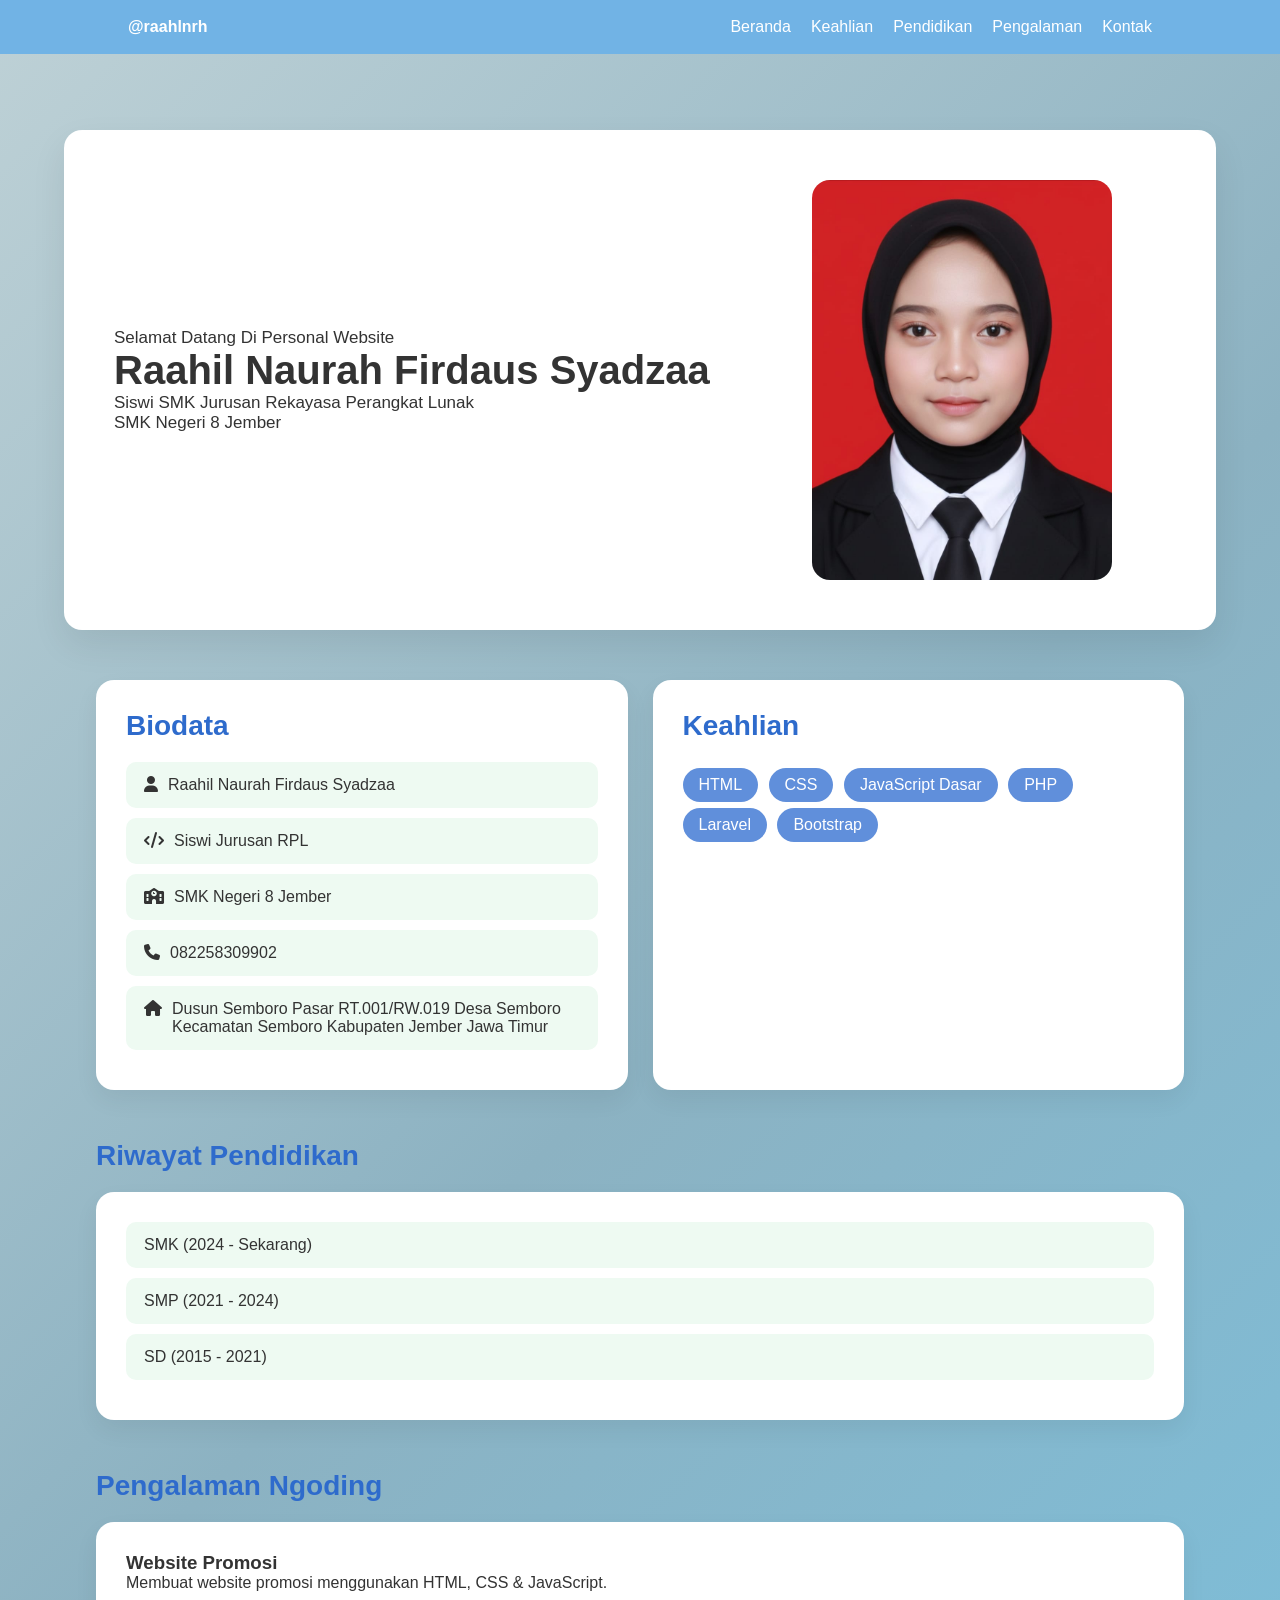
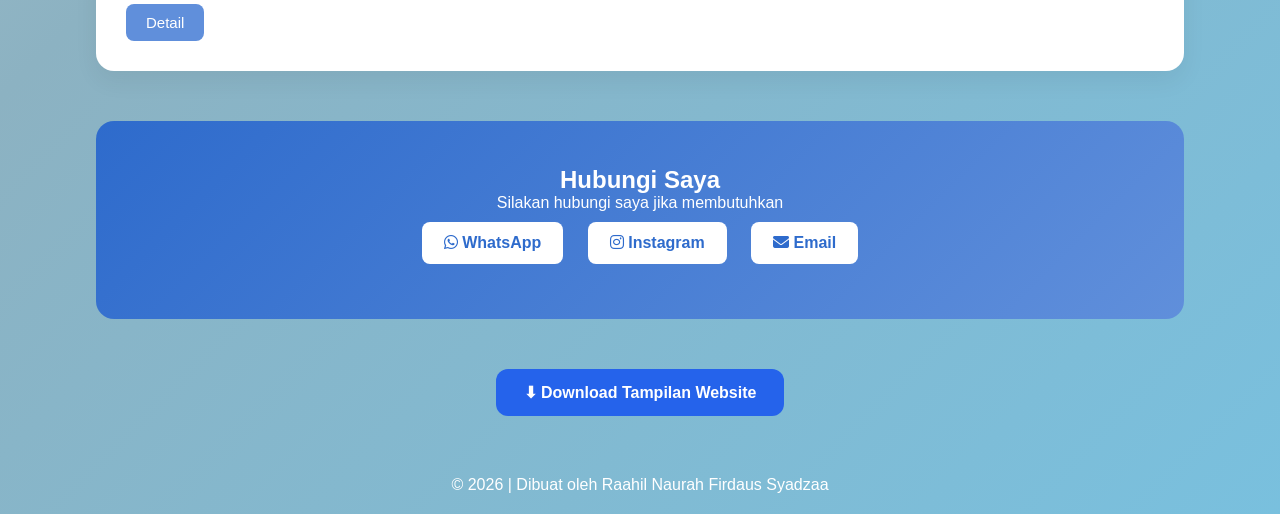
<file: index.html>
<!DOCTYPE html>
<html lang="id">
<head>
    <meta charset="UTF-8">
    <title>CV & Portofolio | RaahilNaurah</title>
    <meta name="viewport" content="width=device-width, initial-scale=1.0">

    <!-- ICON -->
    <link rel="stylesheet" href="https://cdnjs.cloudflare.com/ajax/libs/font-awesome/6.5.0/css/all.min.css">

    <!-- CSS -->
    <link rel="stylesheet" href="style.css">
</head>
<body>

<!-- NAVBAR -->
<nav>
    <strong>@raahlnrh</strong>

    <div class="menu-toggle" id="menuToggle">
        <i class="fas fa-bars"></i>
    </div>

    <div class="nav-links" id="navLinks">
        <a href="#">Beranda</a>
        <a href="#keahlian">Keahlian</a>
        <a href="#pendidikan">Pendidikan</a>
        <a href="#pengalaman">Pengalaman</a>
        <a href="#kontak">Kontak</a>
    </div>
</nav>

<!-- HERO -->
<div class="hero">
    <div>
        <p>Selamat Datang Di Personal Website</p>
        <h1>Raahil Naurah Firdaus Syadzaa</h1>
        <p>Siswi SMK Jurusan Rekayasa Perangkat Lunak</p>
        <p>SMK Negeri 8 Jember</p>
    </div>
    <img src="saya.jpeg" alt="Foto Profil">
</div>

<!-- BIODATA & KEAHLIAN -->
<section>
    <div class="grid">
        <div class="card">
            <h2 class="section-title">Biodata</h2>
            <div class="item"><i class="fa fa-user"></i> Raahil Naurah Firdaus Syadzaa</div>
            <div class="item"><i class="fa fa-code"></i> Siswi Jurusan RPL</div>
            <div class="item"><i class="fa fa-school"></i> SMK Negeri 8 Jember</div>
            <div class="item"><i class="fa fa-phone"></i> 082258309902</div>
            <div class="item"><i class="fa fa-home"></i> Dusun Semboro Pasar RT.001/RW.019 Desa Semboro Kecamatan Semboro Kabupaten Jember Jawa Timur</div>
        </div>

        <div class="card" id="keahlian">
            <h2 class="section-title">Keahlian</h2>
            <span class="skill">HTML</span>
            <span class="skill">CSS</span>
            <span class="skill">JavaScript Dasar</span>
            <span class="skill">PHP</span>
            <span class="skill">Laravel</span>
            <span class="skill">Bootstrap</span>
        </div>
    </div>
</section>

<!-- PENDIDIKAN -->
<section id="pendidikan">
    <h2 class="section-title">Riwayat Pendidikan</h2>
    <div class="card">
        <div class="item">SMK (2024 - Sekarang)</div>
        <div class="item">SMP (2021 - 2024)</div>
        <div class="item">SD (2015 - 2021)</div>
    </div>
</section>

<!-- PENGALAMAN -->
<section id="pengalaman">
    <h2 class="section-title">Pengalaman Ngoding</h2>
    <div class="grid">
        <div class="card exp-card">
            <h3>Website Promosi</h3>
            <p>Membuat website promosi menggunakan HTML, CSS & JavaScript.</p>
            <a href="Praktikum-16/index.html">Detail</a>

        </div>
    </div>
</section>

<!-- KONTAK -->
<section id="kontak">
    <div class="contact">
        <h2>Hubungi Saya</h2>
        <p>Silakan hubungi saya jika membutuhkan</p>

        <a href="https://wa.me/6282258309902" target="_blank">
            <i class="fab fa-whatsapp"></i> WhatsApp
        </a>

        <a href="https://instagram.com/raahlnrh_" target="_blank">
            <i class="fab fa-instagram"></i> Instagram
        </a>

        <a href="mailto:raahilnaurah12@gmail.com">
            <i class="fa fa-envelope"></i> Email
        </a>
    </div>
</section>

<button id="downloadBtn">⬇ Download Tampilan Website</button>


<footer>
    © 2026 | Dibuat oleh Raahil Naurah Firdaus Syadzaa
</footer>

<script>
    const menuToggle = document.getElementById("menuToggle");
    const navLinks = document.getElementById("navLinks");

    menuToggle.addEventListener("click", () => {
        navLinks.classList.toggle("active");

    });
   
  document.getElementById("downloadBtn").addEventListener("click", () => {
    window.print();
  });

</script>

</body>
</html>
</file>
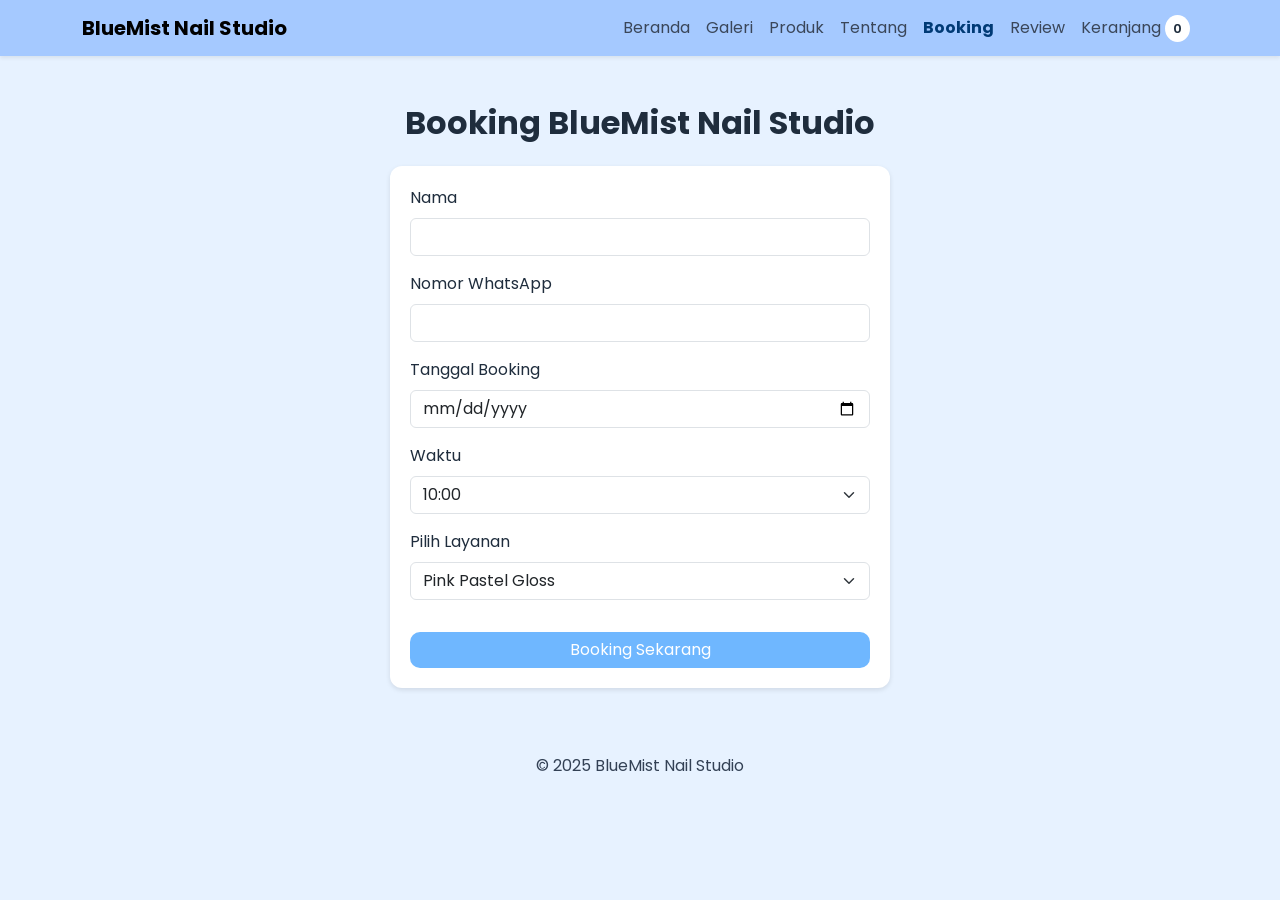
<file: Praktikum-16/booking.html>
<!doctype html>
<html lang="id">
<head>
  <meta charset="utf-8">
  <meta name="viewport" content="width=device-width,initial-scale=1">
  <title>Booking Nail Art - BlueMist Nail Studio</title>
  <link href="https://cdn.jsdelivr.net/npm/bootstrap@5.3.2/dist/css/bootstrap.min.css" rel="stylesheet">
  <link rel="stylesheet" href="style.css">
  
</head>

<body>
<nav class="navbar navbar-expand-lg navbar-light shadow-sm">
  <div class="container">
    <a class="navbar-brand fw-bold" href="index.html">BlueMist Nail Studio</a>

    
    <button class="navbar-toggler" type="button" data-bs-toggle="collapse" data-bs-target="#navMenu" aria-controls="navMenu" aria-expanded="false" aria-label="Toggle navigation">
      <span class="navbar-toggler-icon"></span>
    </button>

    <div class="collapse navbar-collapse" id="navMenu">
      <ul class="navbar-nav ms-auto">
        <li class="nav-item"><a class="nav-link" href="index.html">Beranda</a></li>
        <li class="nav-item"><a class="nav-link" href="galeri.html">Galeri</a></li>
        <li class="nav-item"><a class="nav-link" href="detail.html">Produk</a></li>
        <li class="nav-item"><a class="nav-link" href="tentang.html">Tentang</a></li>
        <li class="nav-item"><a class="nav-link active" href="booking.html">Booking</a></li>
        <li class="nav-item"><a class="nav-link" href="review.html">Review</a></li>
        <li class="nav-item"><a class="nav-link position-relative" href="cart.html">Keranjang <span id="cartCount" class="nav-count">0</span></a></li>
      </ul>
    </div>
  </div>
</nav>

<div class="container py-5">
  <h2 class="fw-bold text-center mb-4">Booking BlueMist Nail Studio</h2>

  <div class="soft-box mx-auto" style="max-width:500px;">
    <form id="bookingForm">

      <div class="mb-3">
        <label class="form-label">Nama</label>
        <input type="text" id="bName" class="form-control" required>
      </div>

      <div class="mb-3">
        <label class="form-label">Nomor WhatsApp</label>
        <input type="text" id="bPhone" class="form-control" required>
      </div>

      <div class="mb-3">
        <label class="form-label">Tanggal Booking</label>
        <input type="date" id="bDate" class="form-control" required>
      </div>

      <div class="mb-3">
        <label class="form-label">Waktu</label>
        <select id="bTime" class="form-select">
          <option>10:00</option>
          <option>12:00</option>
          <option>14:00</option>
          <option>16:00</option>
        </select>
      </div>

      <div class="mb-3">
        <label class="form-label">Pilih Layanan</label>
        <select id="bService" class="form-select">
          <option>Pink Pastel Gloss</option>
          <option>Flower Sparkle Set</option>
          <option>Blue Dream Marble</option>
          <option>Soft Daisy Art</option>
          <option>Elegant Pink Nude</option>
          <option>Purple Crystal Shine</option>
          <option>Milky White Chic</option>
          <option>Blue Ice Tips</option>
          <option>Cute Heart Pop</option>
          <option>Gold Glitter Glam</option>
          <option>Rose Gold Foil</option>
          <option>Ocean Breeze Blue</option>
        </select>
      </div>

      <button class="btn btn-primary w-100 mt-3">Booking Sekarang</button>
    </form>
  </div>
</div>

<footer class="footer"><div class="container"><p>&copy; 2025 BlueMist Nail Studio</p></div></footer>

<!-- Bootstrap JS untuk toggler -->
<script src="https://cdn.jsdelivr.net/npm/bootstrap@5.3.2/dist/js/bootstrap.bundle.min.js"></script>

<script>
function getCart(){return JSON.parse(localStorage.getItem('nail_cart')||'[]');}
  function saveCart(c){localStorage.setItem('nail_cart',JSON.stringify(c));updateCartCount();}
  function addToCart(id){const cart=getCart();const it=cart.find(i=>i.id===id);if(it)it.qty++;else cart.push({id:id,qty:1});saveCart(cart);}
  function updateCartCount(){const c=getCart();const sum=c.reduce((s,i)=>s+i.qty,0);const el=document.getElementById('cartCount');if(el)el.textContent=sum;}
  updateCartCount();window.addEventListener('storage',updateCartCount);

function getBookings(){
  return JSON.parse(localStorage.getItem("nail_bookings") || "[]");
}
function saveBookings(list){
  localStorage.setItem("nail_bookings", JSON.stringify(list));
}

document.getElementById("bookingForm").addEventListener("submit", function(e){
  e.preventDefault();

  const data = {
    name: bName.value,
    phone: bPhone.value,
    date: bDate.value,
    time: bTime.value,
    service: bService.value,
    created: new Date().toISOString()
  };

  const all = getBookings();
  all.push(data);
  saveBookings(all);

  
  const message = 
    `Halo, saya ingin booking:\n` +
    `Nama: ${data.name}\n` +
    `Tanggal: ${data.date}\n` +
    `Jam: ${data.time}\n` +
    `Layanan: ${data.service}\n` +
    `Kontak: ${data.phone}`;

  window.location.href = "https://wa.me/6282258309902?text=" + encodeURIComponent(message);
});
</script>
</body>
</html>
</file>
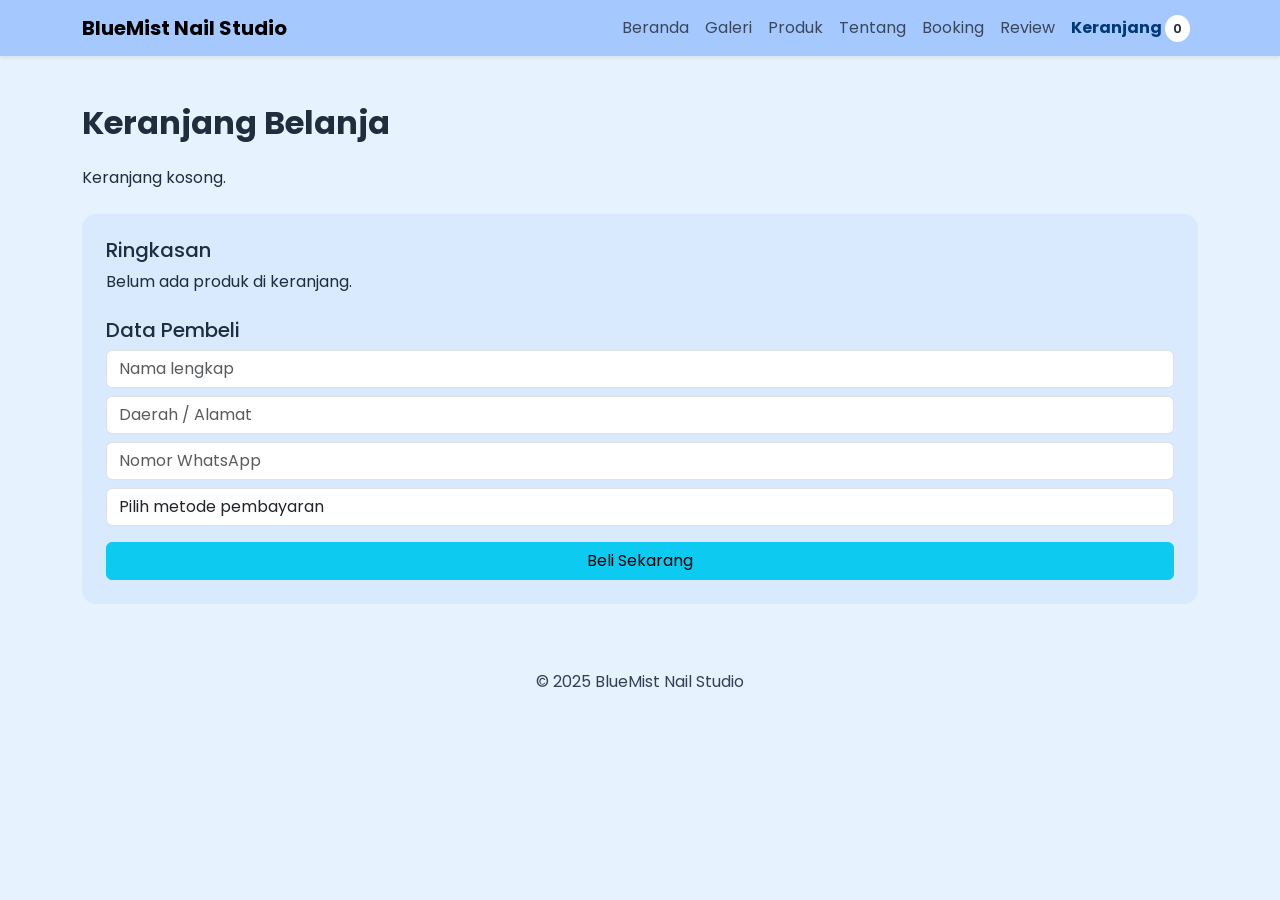
<file: Praktikum-16/cart.html>
<!doctype html>
<html lang="id">
<head>
  <meta charset="utf-8">
  <meta name="viewport" content="width=device-width,initial-scale=1">
  <title>Keranjang - BlueMist Nail Studio</title>
  <link href="https://cdn.jsdelivr.net/npm/bootstrap@5.3.2/dist/css/bootstrap.min.css" rel="stylesheet">
  <link rel="stylesheet" href="style.css">

</head>
<body>
<nav class="navbar navbar-expand-lg navbar-light shadow-sm">
  <div class="container">
    <a class="navbar-brand fw-bold" href="index.html">BlueMist Nail Studio</a>

    
    <button class="navbar-toggler" type="button" data-bs-toggle="collapse" data-bs-target="#navMenu"
      aria-controls="navMenu" aria-expanded="false" aria-label="Toggle navigation">
      <span class="navbar-toggler-icon"></span>
    </button>

    <div class="collapse navbar-collapse" id="navMenu">
      <ul class="navbar-nav ms-auto">
        <li class="nav-item"><a class="nav-link" href="index.html">Beranda</a></li>
        <li class="nav-item"><a class="nav-link" href="galeri.html">Galeri</a></li>
        <li class="nav-item"><a class="nav-link" href="detail.html">Produk</a></li>
        <li class="nav-item"><a class="nav-link" href="tentang.html">Tentang</a></li>
        <li class="nav-item"><a class="nav-link" href="booking.html">Booking</a></li>
        <li class="nav-item"><a class="nav-link" href="review.html">Review</a></li>
        <li class="nav-item"><a class="nav-link position-relative active" href="cart.html">Keranjang <span id="cartCount" class="nav-count">0</span></a></li>
      </ul>
    </div>
  </div>
</nav>

<main class="container py-5">

  <h2 class="fw-bold mb-4">Keranjang Belanja</h2>

  <div id="cartArea"></div>

  <div class="soft p-4 mt-4">
    <h5>Ringkasan</h5>
    <p id="cartSummary">Belum ada produk di keranjang.</p>
    <div class="mt-3">
      <button class="btn btn-primary mb-3" id="clearCartBtn">Kosongkan Keranjang</button>
    </div>

    
    <h5 class="mt-4">Data Pembeli</h5>
    <input id="buyerName" type="text" class="form-control mb-2" placeholder="Nama lengkap">
    <input id="buyerAddress" type="text" class="form-control mb-2" placeholder="Daerah / Alamat">
    <input id="buyerWA" type="text" class="form-control mb-2" placeholder="Nomor WhatsApp">

    <select id="payMethod" class="form-control mb-3">
      <option value="">Pilih metode pembayaran</option>
      <option value="COD">COD (Bayar di tempat)</option>
      <option value="Transfer">Transfer Bank</option>
      <option value="E-Wallet">E-Wallet (Dana / OVO / Gopay)</option>
    </select>

    <button class="btn btn-info w-100" id="buyNowBtn">Beli Sekarang</button>
  </div>
</main>

<footer class="footer"><div class="container"><p>&copy; 2025 BlueMist Nail Studio</p></div></footer>


<div id="successPopup">
  <div class="popup-box">
    <h5>Pembelian Berhasil 🎉</h5>
    <p>Terima kasih sudah mampir ke toko kami 🤍</p>
    <button class="btn btn-primary" id="closePopupBtn">Tutup</button>
  </div>
</div>

<script>
const PRODUCTS={
  'prod-1':{title:'NailArt Starter Kit',price:150000},
  'prod-2':{title:'Premium Soft Blue Gel Polish',price:89000},
  'prod-3':{title:'Flower Charm Nail Set',price:65000},
  'prod-4':{title:'Marble Art Brush Set',price:49000},
  'prod-5':{title:'Crystal Glitter Powder',price:39000},
  'prod-6':{title:'Soft Blue Pastel Tips',price:55000},
  'prod-7':{title:'French Tip Mini Kit',price:69000},
  'prod-8':{title:'Nail Stickers Mix',price:45000},
  'prod-9':{title:'Strong Nail Glue',price:25000},
  'prod-10':{title:'Nail Cuticle Oil',price:35000},
  'prod-11':{title:'Nail File & Buffer Set',price:29000},
  'prod-12':{title:'Gentle Nail Remover',price:28000},

  'press-1': { title:'Blossom Pink', price:77000 },
  'press-2': { title:'Classy Nude Beige', price:71000 },
  'press-3': { title:'Dark Galaxy Set', price:85000 },
  'press-4': { title:'Pastel Aurora Glow', price:80000 },
  'press-5': { title:'Soft Milky White Set', price:72000 },
  'press-6': { title:'Romantic Rose Gold', price:88000 }
};


function getCart(){return JSON.parse(localStorage.getItem('nail_cart')||'[]');}
function saveCart(c){localStorage.setItem('nail_cart',JSON.stringify(c));renderCart();window.dispatchEvent(new Event('storage'));}

function renderCart(){
  const cart=getCart();
  const area=document.getElementById('cartArea');
  area.innerHTML='';

  if(cart.length===0){
    area.innerHTML='<p>Keranjang kosong.</p>';
    document.getElementById('cartSummary').textContent='Belum ada produk di keranjang.';
    document.getElementById('clearCartBtn').style.display='none';
    return;
  }

  function getCart(){return JSON.parse(localStorage.getItem('nail_cart')||'[]');}
    function saveCart(c){localStorage.setItem('nail_cart',JSON.stringify(c));updateCartCount();}
    function addToCart(id){const cart=getCart();const it=cart.find(i=>i.id===id);if(it)it.qty++;else cart.push({id:id,qty:1});saveCart(cart);}
    function updateCartCount(){const c=getCart();const sum=c.reduce((s,i)=>s+i.qty,0);const el=document.getElementById('cartCount');if(el)el.textContent=sum;}
    updateCartCount();window.addEventListener('storage',updateCartCount);

  document.getElementById('clearCartBtn').style.display='inline-block';
  let total=0;

  cart.forEach(item=>{
    const p=PRODUCTS[item.id];
    const row=document.createElement('div');
    row.className='d-flex justify-content-between align-items-center mb-3 review-box';
    row.innerHTML=`
      <div>
        <strong>${p.title}</strong><br>
        <small>Harga: Rp ${p.price.toLocaleString()}</small>
      </div>
      <div>
        <input type='number' min='1' value='${item.qty}' style='width:70px' 
          onchange="changeQty('${item.id}',this.value)">
        <button class='btn btn-sm btn-outline-danger' onclick="removeItem('${item.id}')">Hapus</button>
      </div>
    `;
    area.appendChild(row);
    total+=p.price*item.qty;
  });

  document.getElementById('cartSummary').textContent='Total: Rp '+total.toLocaleString();
}

function changeQty(id,val){
  const cart=getCart();
  const it=cart.find(i=>i.id===id);
  if(it){it.qty=Math.max(1,parseInt(val)||1);saveCart(cart);}
}

function removeItem(id){
  let cart=getCart();
  cart=cart.filter(i=>i.id!==id);
  saveCart(cart);
}

function clearCart(){
  localStorage.removeItem('nail_cart');
  renderCart();
  window.dispatchEvent(new Event('storage'));
}

document.getElementById('clearCartBtn').addEventListener('click',clearCart);
renderCart();

document.getElementById("buyNowBtn").addEventListener("click", function() {

  const name = document.getElementById("buyerName").value.trim();
  const address = document.getElementById("buyerAddress").value.trim();
  const wa = document.getElementById("buyerWA").value.trim();
  const pay = document.getElementById("payMethod").value;

  if (!name || !address || !wa || !pay) {
    alert("Semua data pembeli wajib diisi ya!");
    return;
  }

  document.getElementById("successPopup").style.display = "flex";

  document.getElementById("closePopupBtn").onclick = function () {
    document.getElementById("successPopup").style.display = "none";
    clearCart();
  };

});
</script>

<!-- ADD: Bootstrap JS agar toggler berfungsi -->
<script src="https://cdn.jsdelivr.net/npm/bootstrap@5.3.2/dist/js/bootstrap.bundle.min.js"></script>

</body>
</html>
</file>
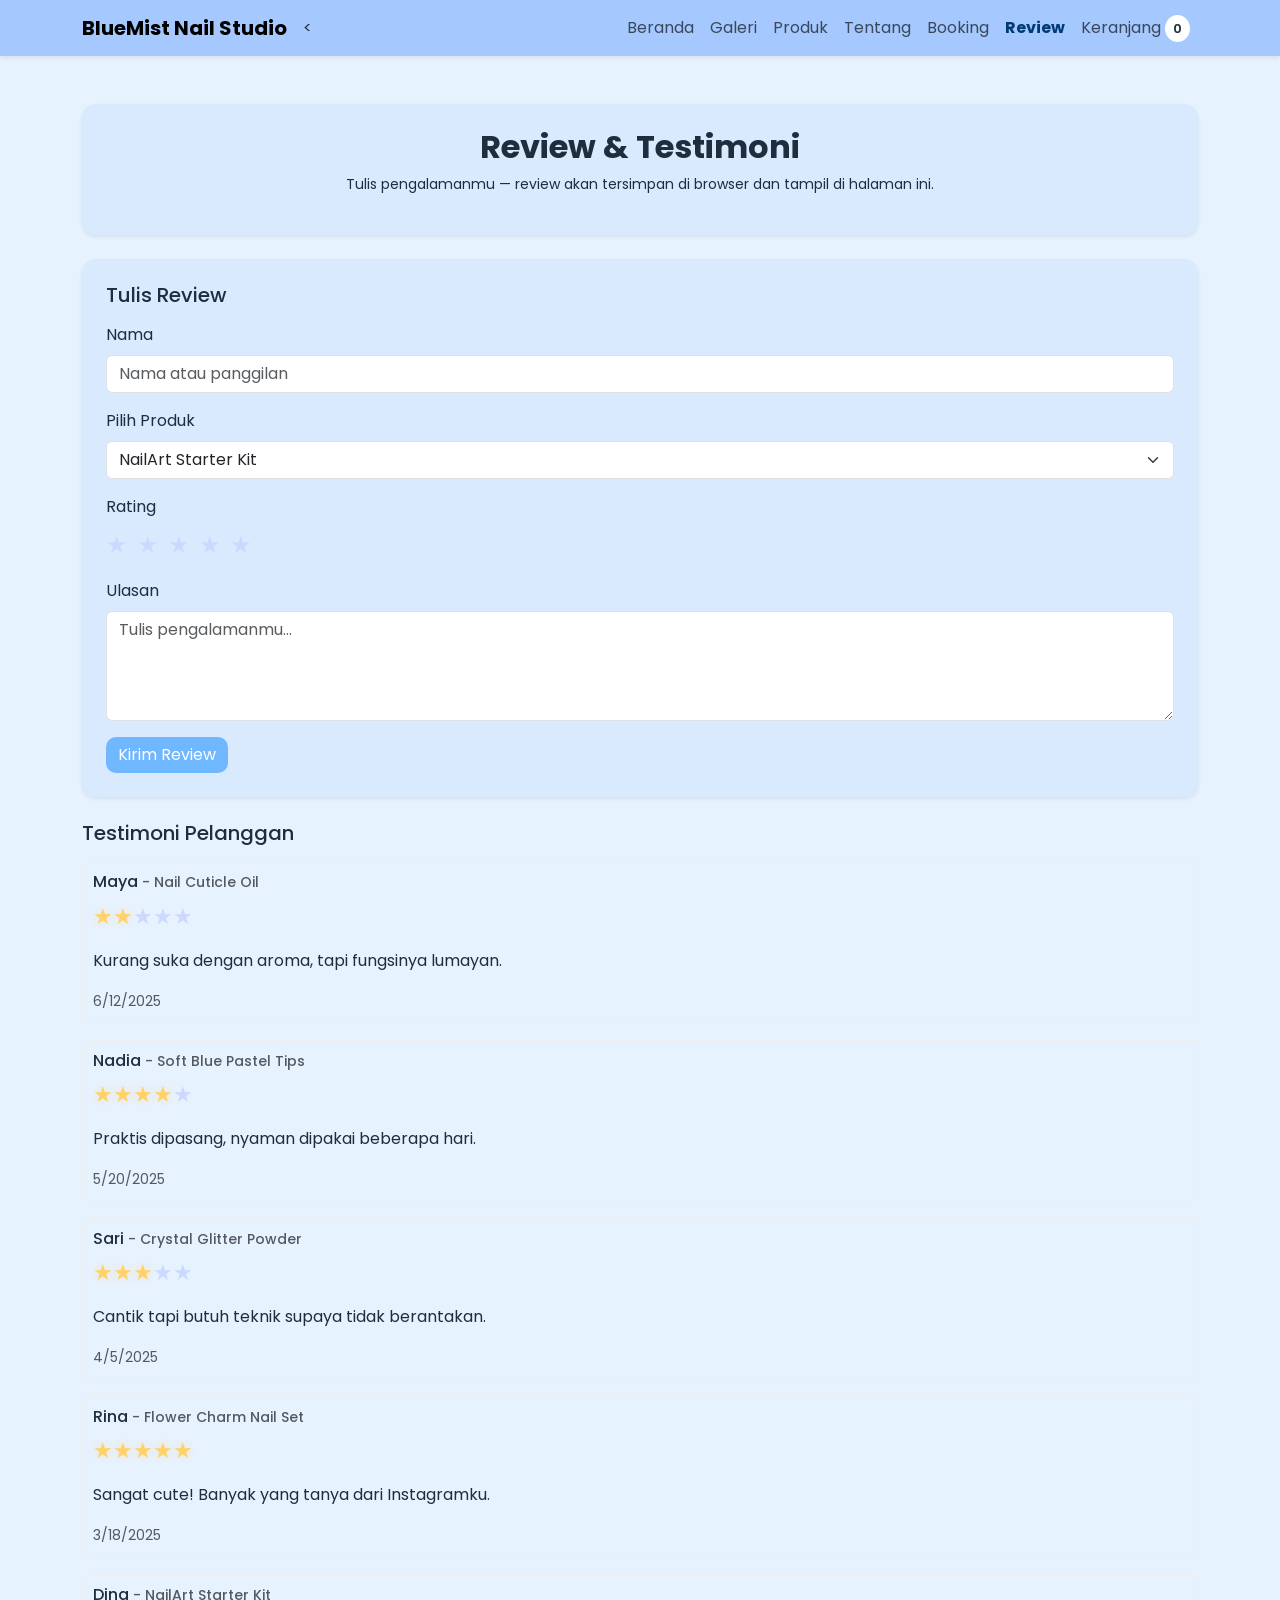
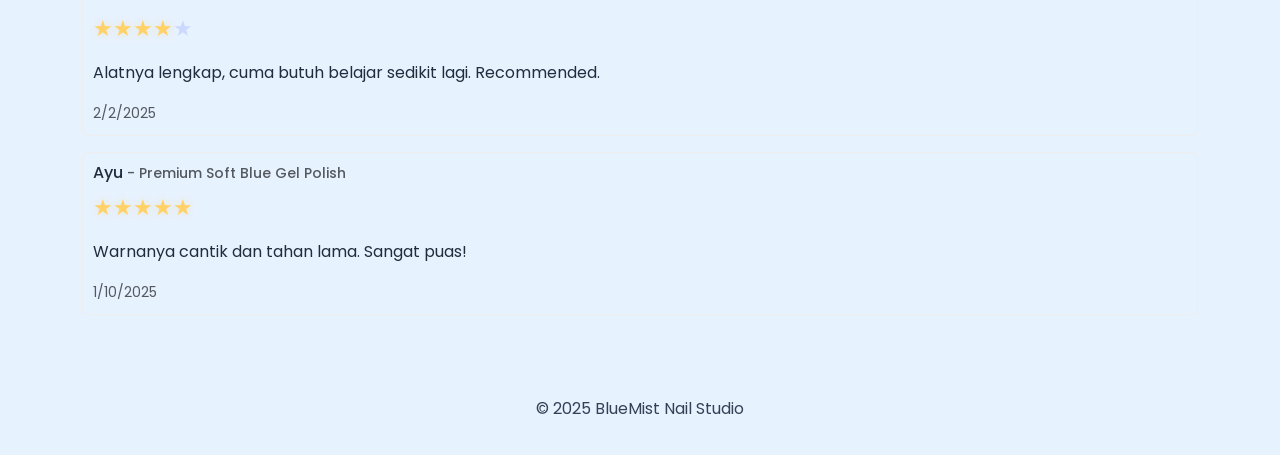
<file: Praktikum-16/review.html>
<!doctype html>
<html lang="id">
<head>
  <meta charset="utf-8">
  <meta name="viewport" content="width=device-width,initial-scale=1">
  <title>Review - BlueMist Nail Studio</title>
  <link href="https://cdn.jsdelivr.net/npm/bootstrap@5.3.2/dist/css/bootstrap.min.css" rel="stylesheet">
  <link rel="stylesheet" href="style.css">

</head>
<body>


<nav class="navbar navbar-expand-lg navbar-light shadow-sm">
  <div class="container">
    <a class="navbar-brand fw-bold" href="index.html">BlueMist Nail Studio</a>

    <
    <button class="navbar-toggler" type="button" data-bs-toggle="collapse" data-bs-target="#navMenu" aria-controls="navMenu" aria-expanded="false" aria-label="Toggle navigation">
      <span class="navbar-toggler-icon"></span>
    </button>

    <div class="collapse navbar-collapse" id="navMenu">
      <ul class="navbar-nav ms-auto">
        <li class="nav-item"><a class="nav-link" href="index.html">Beranda</a></li>
        <li class="nav-item"><a class="nav-link" href="galeri.html">Galeri</a></li>
        <li class="nav-item"><a class="nav-link" href="detail.html">Produk</a></li>
        <li class="nav-item"><a class="nav-link" href="tentang.html">Tentang</a></li>
        <li class="nav-item"><a class="nav-link" href="booking.html">Booking</a></li>
        <li class="nav-item"><a class="nav-link active" href="review.html">Review</a></li>
        <li class="nav-item"><a class="nav-link position-relative" href="cart.html">Keranjang <span id="cartCount" class="nav-count">0</span></a></li>
      </ul>
    </div>
  </div>
</nav>


<main class="container py-5">
  <section class="soft p-4 mb-4 text-center shadow-sm">
    <h2 class="fw-bold">Review & Testimoni</h2>
    <p class="small">Tulis pengalamanmu — review akan tersimpan di browser dan tampil di halaman ini.</p>
  </section>

  <div class="soft p-4 mb-4 shadow-sm">
    <h5 class="mb-3">Tulis Review</h5>
    <form id="reviewForm">
      <div class="mb-3"><label class="form-label">Nama</label><input id="rName" type="text" class="form-control" placeholder="Nama atau panggilan"></div>
      <div class="mb-3"><label class="form-label">Pilih Produk</label>
        <select id="rProd" class="form-select">
          <option value="prod-1">NailArt Starter Kit</option>
          <option value="prod-2">Premium Soft Blue Gel Polish Press-On</option>
          <option value="prod-3">Flower Charm Nail Set Press-On</option>
          <option value="prod-4">Marble Art Brush Set</option>
          <option value="prod-5">Crystal Glitter Powder</option>
          <option value="prod-6">Soft Blue Pastel Tips Press-On</option>
          <option value="prod-7">French Tip Mini Kit</option>
          <option value="prod-8">Nail Stickers Mix</option>
          <option value="prod-9">Strong Nail Glue</option>
          <option value="prod-10">Nail Cuticle Oil</option>
          <option value="prod-11">Nail File & Buffer Set</option>
          <option value="prod-12">Gentle Nail Remover</option>
          <option value="press-1">Blossom Pink Press-On</option>
          <option value="press-2">Classy Nude Beige Press-On</option>
          <option value="press-3">Dark Galaxy Set Press-On</option>
          <option value="press-4">Pastel Aurora Glow Press-On</option>
          <option value="press-5">Soft Milky White Set Press-On</option>
          <option value="press-6">Romantic Rose Gold Press-On</option>
        </select>
      </div>
      <div class="mb-3"><label class="form-label">Rating</label>
        <div id="rStars" class="star-rating">
          <span data-val="1" class="star">★</span>
          <span data-val="2" class="star">★</span>
          <span data-val="3" class="star">★</span>
          <span data-val="4" class="star">★</span>
          <span data-val="5" class="star">★</span>
        </div>
        <input id="rValue" type="hidden" value="5">
      </div>
      <div class="mb-3"><label class="form-label">Ulasan</label><textarea id="rText" class="form-control" rows="4" placeholder="Tulis pengalamanmu..."></textarea></div>
      <button type="submit" class="btn btn-primary">Kirim Review</button>
    </form>
  </div>

  <section>
    <h5 class="mb-3">Testimoni Pelanggan</h5>
    <div id="reviewsList"></div>
  </section>
</main>

<footer class="footer"><div class="container"><p>&copy; 2025 BlueMist Nail Studio</p></div></footer>


<script src="https://cdn.jsdelivr.net/npm/bootstrap@5.3.2/dist/js/bootstrap.bundle.min.js"></script>

<script>
// cart
function getCart(){return JSON.parse(localStorage.getItem('nail_cart')||'[]');}
function saveCart(c){localStorage.setItem('nail_cart',JSON.stringify(c));updateCartCount();}
function addToCart(id){const cart=getCart();const it=cart.find(i=>i.id===id);if(it)it.qty++;else cart.push({id:id,qty:1});saveCart(cart);}
function updateCartCount(){const c=getCart();const sum=c.reduce((s,i)=>s+i.qty,0);const el=document.getElementById('cartCount');if(el)el.textContent=sum;}
updateCartCount();window.addEventListener('storage',updateCartCount);


const SAMPLE_REVIEWS = [
  {name:'Ayu',prod:'Premium Soft Blue Gel Polish',rate:5,text:'Warnanya cantik dan tahan lama. Sangat puas!',date:'2025-01-10'},
  {name:'Dina',prod:'NailArt Starter Kit',rate:4,text:'Alatnya lengkap, cuma butuh belajar sedikit lagi. Recommended.',date:'2025-02-02'},
  {name:'Rina',prod:'Flower Charm Nail Set',rate:5,text:'Sangat cute! Banyak yang tanya dari Instagramku.',date:'2025-03-18'},
  {name:'Sari',prod:'Crystal Glitter Powder',rate:3,text:'Cantik tapi butuh teknik supaya tidak berantakan.',date:'2025-04-05'},
  {name:'Nadia',prod:'Soft Blue Pastel Tips',rate:4,text:'Praktis dipasang, nyaman dipakai beberapa hari.',date:'2025-05-20'},
  {name:'Maya',prod:'Nail Cuticle Oil',rate:2,text:'Kurang suka dengan aroma, tapi fungsinya lumayan.',date:'2025-06-12'}
];

function getReviews(){return JSON.parse(localStorage.getItem('nail_reviews'))||SAMPLE_REVIEWS;}
function saveReviews(r){localStorage.setItem('nail_reviews',JSON.stringify(r));}


const rStars=document.getElementById('rStars');
rStars.addEventListener('click',(e)=>{
  if(e.target.dataset && e.target.dataset.val){
    const v=Number(e.target.dataset.val);
    document.getElementById('rValue').value=v;
    rStars.querySelectorAll('span').forEach((s,i)=>s.classList.toggle('active', i< v));
  }
});


function renderReviews(){
  const list=getReviews();
  const el=document.getElementById('reviewsList');
  el.innerHTML='';
  if(!list||list.length===0){
    el.innerHTML='<p class="small">Belum ada review. Jadilah yang pertama!</p>';
    return;
  }
  list.slice().reverse().forEach(rv=>{
    const box=document.createElement('div');
    box.className='review-box mb-3';
    let stars='';
    for(let i=0;i<rv.rate;i++)stars+='<span class="star active">★</span>';
    for(let i=rv.rate;i<5;i++)stars+='<span class="star">★</span>';
    box.innerHTML=`
      <h6>${rv.name} <small class='text-muted'>- ${rv.prod}</small></h6>
      <p>${stars}</p>
      <p>${rv.text}</p>
      <small class='text-muted'>${new Date(rv.date).toLocaleDateString()}</small>`;
    el.appendChild(box);
  });
}


document.getElementById('reviewForm').addEventListener('submit',(e)=>{
  e.preventDefault();
  const name=document.getElementById('rName').value||'Anonim';
  const prod=document.getElementById('rProd').options[document.getElementById('rProd').selectedIndex].text;
  const rate=Number(document.getElementById('rValue').value||5);
  const text=document.getElementById('rText').value||'';
  const reviews=getReviews();
  reviews.push({name:name,prod:prod,rate:rate,text:text,date:new Date().toISOString()});
  saveReviews(reviews);
  renderReviews();
  document.getElementById('reviewForm').reset();
  document.getElementById('rValue').value=5;
  document.querySelectorAll('#rStars span').forEach((s,i)=>s.classList.toggle('active', i<5));
  alert('Terima kasih atas review Anda!');
});

renderReviews();
</script>

</body>
</html>
</file>
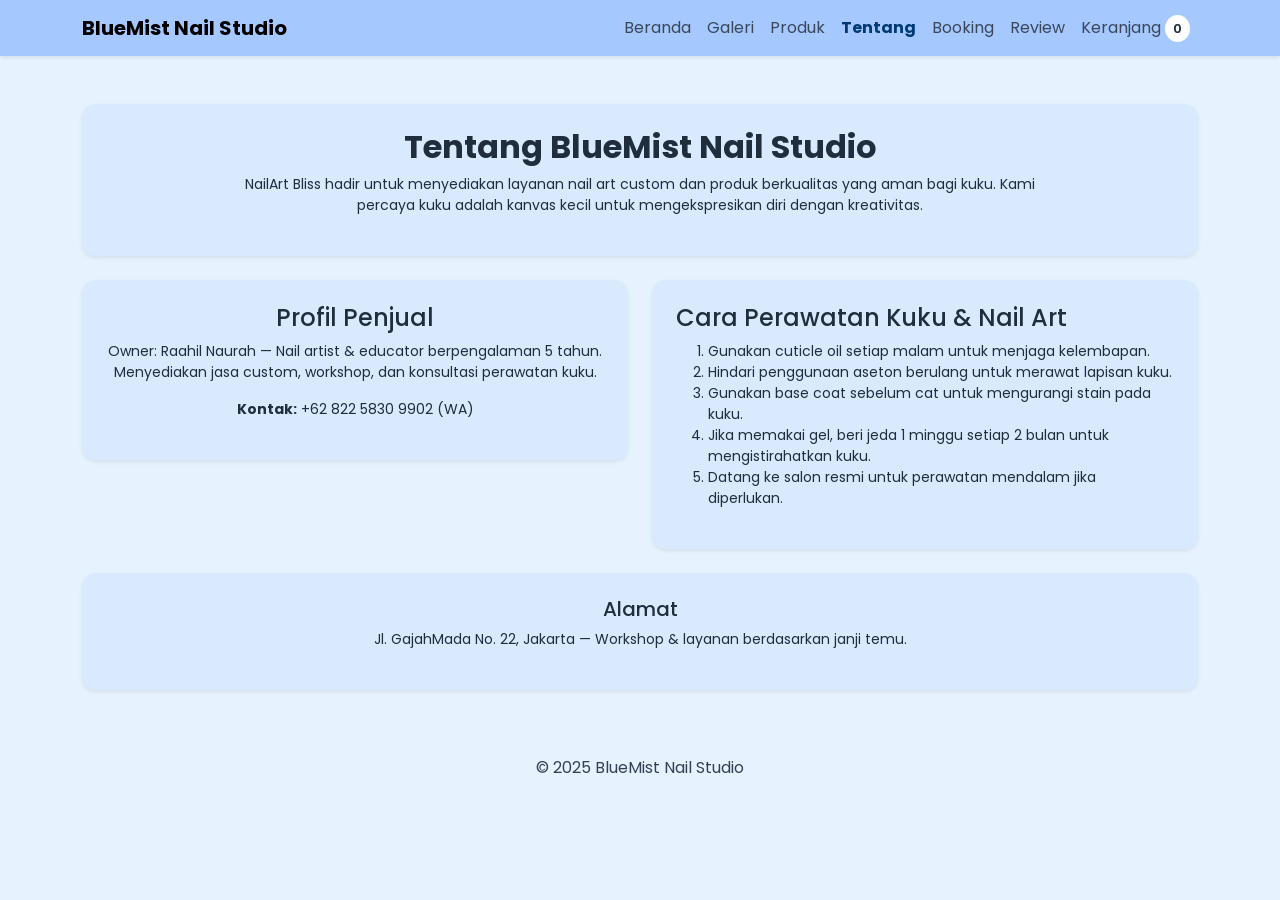
<file: Praktikum-16/tentang.html>
<!doctype html>
<html lang="id">
<head>
  <meta charset="utf-8">
  <meta name="viewport" content="width=device-width,initial-scale=1">
  <title>Tentang - BlueMist Nail Studio</title>
  <link href="https://cdn.jsdelivr.net/npm/bootstrap@5.3.2/dist/css/bootstrap.min.css" rel="stylesheet">
  <link rel="stylesheet" href="style.css">
  
</head>
<body>
<nav class="navbar navbar-expand-lg navbar-light shadow-sm">
  <div class="container">
    <a class="navbar-brand fw-bold" href="index.html">BlueMist Nail Studio</a>

   
    <button class="navbar-toggler" type="button" data-bs-toggle="collapse" data-bs-target="#navMenu" aria-controls="navMenu" aria-expanded="false" aria-label="Toggle navigation">
      <span class="navbar-toggler-icon"></span>
    </button>

    <div class="collapse navbar-collapse" id="navMenu">
      <ul class="navbar-nav ms-auto">
        <li class="nav-item"><a class="nav-link" href="index.html">Beranda</a></li>
        <li class="nav-item"><a class="nav-link" href="galeri.html">Galeri</a></li>
        <li class="nav-item"><a class="nav-link" href="detail.html">Produk</a></li>
        <li class="nav-item"><a class="nav-link active" href="tentang.html">Tentang</a></li>
        <li class="nav-item"><a class="nav-link" href="booking.html">Booking</a></li>
        <li class="nav-item"><a class="nav-link" href="review.html">Review</a></li>
        <li class="nav-item"><a class="nav-link position-relative" href="cart.html">Keranjang <span id="cartCount" class="nav-count">0</span></a></li>
      </ul>
    </div>
  </div>
</nav>

<main class="container py-5">
  <section class="soft p-4 shadow-sm text-center mb-4">
    <h2 class="fw-bold">Tentang BlueMist Nail Studio</h2>
    <p class="small mx-auto" style="max-width:820px;">NailArt Bliss hadir untuk menyediakan layanan nail art custom dan produk berkualitas yang aman bagi kuku. Kami percaya kuku adalah kanvas kecil untuk mengekspresikan diri dengan kreativitas.</p>
  </section>

  <div class="row g-4">
    <div class="col-md-6">
      <div class="soft p-4 shadow-sm text-center">
        <h4>Profil Penjual</h4>
        <p class="small">Owner: Raahil Naurah — Nail artist & educator berpengalaman 5 tahun. Menyediakan jasa custom, workshop, dan konsultasi perawatan kuku.</p>
        <p class="small"><strong>Kontak:</strong> +62 822 5830 9902 (WA)</p>
      </div>
    </div>
    <div class="col-md-6">
      <div class="soft p-4 shadow-sm">
        <h4>Cara Perawatan Kuku & Nail Art</h4>
        <ol class="small">
          <li>Gunakan cuticle oil setiap malam untuk menjaga kelembapan.</li>
          <li>Hindari penggunaan aseton berulang untuk merawat lapisan kuku.</li>
          <li>Gunakan base coat sebelum cat untuk mengurangi stain pada kuku.</li>
          <li>Jika memakai gel, beri jeda 1 minggu setiap 2 bulan untuk mengistirahatkan kuku.</li>
          <li>Datang ke salon resmi untuk perawatan mendalam jika diperlukan.</li>
        </ol>
      </div>
    </div>
  </div>

  <div class="soft p-4 mt-4 shadow-sm text-center">
    <h5>Alamat</h5>
    <p class="small">Jl. GajahMada No. 22, Jakarta — Workshop & layanan berdasarkan janji temu.</p>
  </div>
</main>

<footer class="footer">
  <div class="container"><p>&copy; 2025 BlueMist Nail Studio</p></div>
</footer>

<!-- Bootstrap JS untuk tombol toggler -->
<script src="https://cdn.jsdelivr.net/npm/bootstrap@5.3.2/dist/js/bootstrap.bundle.min.js"></script>

<script>
  //cart
  function getCart(){return JSON.parse(localStorage.getItem('nail_cart')||'[]');}
  function saveCart(c){localStorage.setItem('nail_cart',JSON.stringify(c));updateCartCount();}
  function addToCart(id){const cart=getCart();const it=cart.find(i=>i.id===id);if(it)it.qty++;else cart.push({id:id,qty:1});saveCart(cart);}
  function updateCartCount(){const c=getCart();const sum=c.reduce((s,i)=>s+i.qty,0);const el=document.getElementById('cartCount');if(el)el.textContent=sum;}
  updateCartCount();window.addEventListener('storage',updateCartCount);
</script>
</body>
</html>
</file>
<file: style.css>
* {
    box-sizing: border-box;
    font-family: 'Segoe UI', sans-serif;
    margin: 0;
    padding: 0;
}

body {
    background: linear-gradient(135deg, rgb(190, 209, 214), rgb(140, 178, 194), rgb(121, 192, 222));
    color: #333;
    padding-top: 90px;
    min-height: 100vh;
}

/* ===== NAVBAR ===== */
nav {
    background-color: #71b3e5;
    padding: 18px 10%;
    display: flex;
    justify-content: space-between;
    align-items: center;
    color: white;
    position: fixed;
    top: 0;
    width: 100%;
    z-index: 1000;
}

nav a {
    color: white;
    text-decoration: none;
    font-weight: 500;
}

.nav-links {
    display: flex;
    gap: 20px;
}

.menu-toggle {
    display: none;
    font-size: 22px;
    cursor: pointer;
}

/* ===== HERO ===== */
.hero {
    width: 90%;
    margin: 40px auto;
    background: white;
    border-radius: 18px;
    padding: 50px;
    display: grid;
    grid-template-columns: 1.5fr 1fr;
    gap: 30px;
    align-items: center;
    box-shadow: 0 15px 35px rgba(0,0,0,0.08);
}

.hero h1 {
    font-size: 40px;
}

.hero p {
    font-size: 17px;
}

.hero img {
    max-width: 300px;
    border-radius: 18px;
    justify-self: center;
}

/* ===== SECTION ===== */
section {
    width: 85%;
    margin: 50px auto;
}

.section-title {
    font-size: 28px;
    margin-bottom: 20px;
    color: #2e6bcc;
}

/* ===== CARD ===== */
.grid {
    display: grid;
    grid-template-columns: repeat(auto-fit, minmax(280px, 1fr));
    gap: 25px;
}

.card {
    background: white;
    padding: 30px;
    border-radius: 18px;
    box-shadow: 0 10px 25px rgba(0,0,0,0.06);
}

/* ===== EXPERIENCE BUTTON ===== */
.exp-card a {
    display: inline-block;
    margin-top: 12px;
    background-color: #608fdb;
    color: #fff;
    padding: 10px 20px;
    border-radius: 8px;
    text-decoration: none;
    font-size: 15px;
    transition: 0.3s;
}

.exp-card a:hover {
    background-color: #2e6bcc;
}


.item {
    background: #eefaf2;
    padding: 14px 18px;
    border-radius: 10px;
    margin-bottom: 10px;
    display: flex;
    gap: 10px;
    font-size: 16px;
}

/* ===== SKILL ===== */
.skill {
    display: inline-block;
    background: #608fdb;
    color: white;
    padding: 8px 16px;
    border-radius: 20px;
    margin: 6px 6px 0 0;
}

/* ===== CONTACT ===== */
.contact {
    background: linear-gradient(135deg, #2e6bcc, #608fdb);
    color: white;
    padding: 45px;
    border-radius: 18px;
    text-align: center;
}

.contact a {
    display: inline-block;
    margin: 10px;
    padding: 12px 22px;
    background: white;
    color: #2e6bcc;
    border-radius: 8px;
    text-decoration: none;
    font-weight: 600;
}

/* ===== FOOTER ===== */
footer {
    text-align: center;
    padding: 20px;
    color: white;
}

/* ===== DOWNLOAD BUTTON ===== */
#downloadBtn {
    display: block;
    margin: 40px auto;
    background: #2563eb;
    color: white;
    padding: 14px 28px;
    border-radius: 12px;
    font-size: 16px;
    font-weight: bold;
    text-align: center;
    cursor: pointer;
    transition: 0.3s ease;
    border: none;
}

#downloadBtn:hover {
    background: #1e40af;
    transform: scale(1.05);
}


/* ===== RESPONSIVE ===== */
@media (max-width: 768px) {

    nav {
        padding: 15px;
    }

    .menu-toggle {
        display: block;
    }

    .nav-links {
        display: none;
        flex-direction: column;
        background: #71b3e5;
        position: absolute;
        top: 65px;
        left: 0;
        width: 100%;
        text-align: center;
        padding: 15px 0;
    }

    .nav-links.active {
        display: flex;
    }

    .hero {
        grid-template-columns: 1fr;
        padding: 30px 20px;
        text-align: center;
    }

    .hero h1 {
        font-size: 28px;
    }

    .hero img {
        max-width: 220px;
    }

    section {
        width: 95%;
    }

    .item {
        font-size: 14px;
        word-break: break-word;
    }

    .contact a {
        display: block;
        width: 90%;
        margin: 10px auto;
    }

    /* ================= PRINT MODE ================= */
@media print {

    /* ukuran halaman */
    @page {
        size: A4;
        margin: 20mm;
    }

    body {
        background: white !important;
        color: black !important;
        padding-top: 0;
    }

    /* sembunyikan navbar & tombol */
    nav,
    #downloadBtn {
        display: none !important;
    }

    /* cegah card terpotong */
    section,
    .card,
    .hero {
        page-break-inside: avoid;
        break-inside: avoid;
    }

    /* hero jadi vertikal */
    .hero {
        grid-template-columns: 1fr !important;
        box-shadow: none;
    }

    /* hapus shadow */
    * {
        box-shadow: none !important;
    }

    /* link tampil sebagai teks */
    a {
        color: black !important;
        text-decoration: none;
    }

}

    
}
</file>
<file: Praktikum-16/style.css>
@import url('https://fonts.googleapis.com/css2?family=Poppins:wght@300;400;600;700&display=swap');

:root {
  --soft-blue: #e6f2ff;
  --accent: #7dafff;
  --accent-dark: #6aa0ff;
  --card: #d9eaff;
  --star-yellow: #ffd166;
}

/* Global */
body {
  background: var(--soft-blue);
  font-family: 'Poppins', sans-serif;
  color: #1f2d3d;
  margin: 0;
  animation: fadeIn .8s ease-in-out;
}

@keyframes fadeIn { from { opacity:0 } to { opacity:1 } }

/* Navbar */
.navbar {
  background: #a5c9ff;
  transition: 0.2s;
}
.navbar:hover {
  background: #94bfff;
}
.nav-link.active {
  font-weight: 700;
  color: #003a75 !important;
}

/* Card & Layout */
.container.soft, .soft {
  background: var(--card);
  border-radius: 14px;
  transition: transform .22s;
}
.soft:hover {
  transform: scale(1.008);
}
.card {
  border-radius: 14px;
  overflow: hidden;
  transition: transform .25s, box-shadow .25s;
  border: none;
}
.card:hover {
  transform: translateY(-8px);
  box-shadow: 0 14px 34px rgba(16,24,40,0.09);
}
.card-img-top {
  height: 230px;
  object-fit: cover;
  border-radius: 10px;
  margin-bottom: 12px;
}

/* Star Rating */
.star {
  font-size: 22px;
  color: #cbd9ff;
  cursor: pointer;
  transition: color .18s, transform .13s;
}
.star:hover {
  color: var(--accent-dark);
  transform: scale(1.07) rotate(-4deg);
}
.star.active {
  color: var(--star-yellow);
  filter: drop-shadow(0 0 4px rgba(255,209,102,0.4));
}

/* Buttons */
.btn-primary {
  background: var(--accent);
  border: none;
  border-radius: 10px;
}
.btn-primary:hover {
  background: var(--accent-dark);
  transform: scale(1.03);
}
.btn-wa {
  background: #25D366;
  color: #fff;
  border-radius: 10px;
}
.btn-wa:hover {
  filter: brightness(.9);
  transform: translateY(-2px);
}

/* Product Button Group */
.product-actions .btn {
  margin-left: 6px;
}

/* Badge & Promo */
.badge-promo {
  background: #fff7e6;
  color: #7a4b00;
  padding: 6px 10px;
  border-radius: 12px;
  font-weight: 600;
}
.promo-card {
  background: linear-gradient(180deg, rgba(125,170,255,0.08), rgba(255,255,255,0.4));
  border-radius: 12px;
  padding: 18px;
}
.gallery-scroll {
      display: flex;
      gap: 15px;
      overflow-x: auto;
      padding-bottom: 10px;
      scroll-behavior: smooth;
      white-space: nowrap;
    }

    .gallery-scroll::-webkit-scrollbar {
      height: 8px;
    }

    .gallery-scroll::-webkit-scrollbar-thumb {
      background: #bbb;
      border-radius: 10px;
    }

    /* foto vertikal */
    .gallery-img-vertical {
      width: 180px;
      height: 260px;
      object-fit: cover;
      border-radius: 12px;
    }
/* Footer */
.footer {
  padding: 18px 0;
  text-align: center;
  color: #334155;
}

/* Carousel */
.carousel-inner img {
  height: 420px;
  object-fit: cover;
}

/* Cart Notification */
.nav-count {
  background: #fff;
  color: #1f2d3d;
  padding: 4px 8px;
  border-radius: 50%;
  font-size: 13px;
  font-weight: 600;
  transition: 0.2s;
}
.nav-count.fw-bold {
  transform: scale(1.15);
  background: var(--accent-dark);
  color: #fff;
}

/* Responsive */
@media (max-width: 768px) {
  .card-img-top { height: 190px; }
  .carousel-inner img { height: 240px; }
}

/* booking */
.soft-box { background:white; border-radius:12px; padding:20px; box-shadow:0 2px 5px rgba(0,0,0,0.1); }
    .btn-primary { background:#6fb7ff; border:none; }
    .btn-primary:hover { background:#54a7f7; }

/* galeri */
body {
      background: #e7f2ff;
      font-family: 'Poppins', sans-serif;
    }

    .gallery-title {
      font-weight: 600;
      color: #3b66a8;
    }

    /* Kartu gambar */
      body {
      background: #e7f2ff;
      font-family: 'Poppins', sans-serif;
    }

    .gallery-title {
      font-weight: 600;
      color: #000000;
    }

    .gallery-card {
      border-radius: 15px;
      overflow: hidden;
      background: white;
      box-shadow: 0 4px 10px rgba(0,0,0,0.1);
      transition: 0.3s;
    }

    .gallery-card img {
      width: 100%;
      height: 260px;
      object-fit: cover;
    }

    .gallery-card:hover {
      transform: scale(1.03);
      box-shadow: 0 6px 16px rgba(0,0,0,0.15);
    }

    .design-name {
      text-align: center;
      padding: 10px;
      font-size: 15px;
      color: #305a94;
      font-weight: 500;
      background: #f4f8ff;
    }
    /* POPUP SUCCESS */
    #successPopup {
      position: fixed;
      top: 0; left: 0;
      width: 100%; height: 100%;
      background: rgba(0,0,0,0.4);
      display: none;
      justify-content: center;
      align-items: center;
      z-index: 9999;
    }
    .popup-box {
      background: #e7f1ff;
      padding: 25px;
      border-radius: 15px;
      text-align: center;
      box-shadow: 0 5px 20px rgba(0,0,0,0.3);
      animation: popIn 0.3s ease;
      width: 85%;
      max-width: 350px;
    }
    @keyframes popIn {
      from { transform: scale(0.8); opacity: 0; }
      to   { transform: scale(1); opacity: 1; }
    }
      /* tambahan responsive kecil */
    @media (max-width: 576px) {
      .soft p {
        max-width: 100% !important;
      }
    }
    /* CSS tambahan untuk mobile-friendly */
    #rStars span {
      font-size: 1.5rem;
      margin-right: 5px;
      cursor: pointer;
    }
    @media (max-width:576px){
      #rStars span { font-size:1.2rem; }
      .review-box { padding: 10px; }
    }
    .review-box {
      padding: 10px;
      border: 1px solid #eee;
      border-radius: 5px;
    }
    .navbar-toggler-icon {
  background-image: url("data:image/svg+xml,%3csvg xmlns='http://www.w3.org/2000/svg' viewBox='0 0 30 30'%3e%3cpath stroke='rgba%280,0,0,0.7%29' stroke-width='2' stroke-linecap='round' stroke-miterlimit='10' d='M4 7h22M4 15h22M4 23h22'/%3e%3c/svg%3e");
}
</file>
